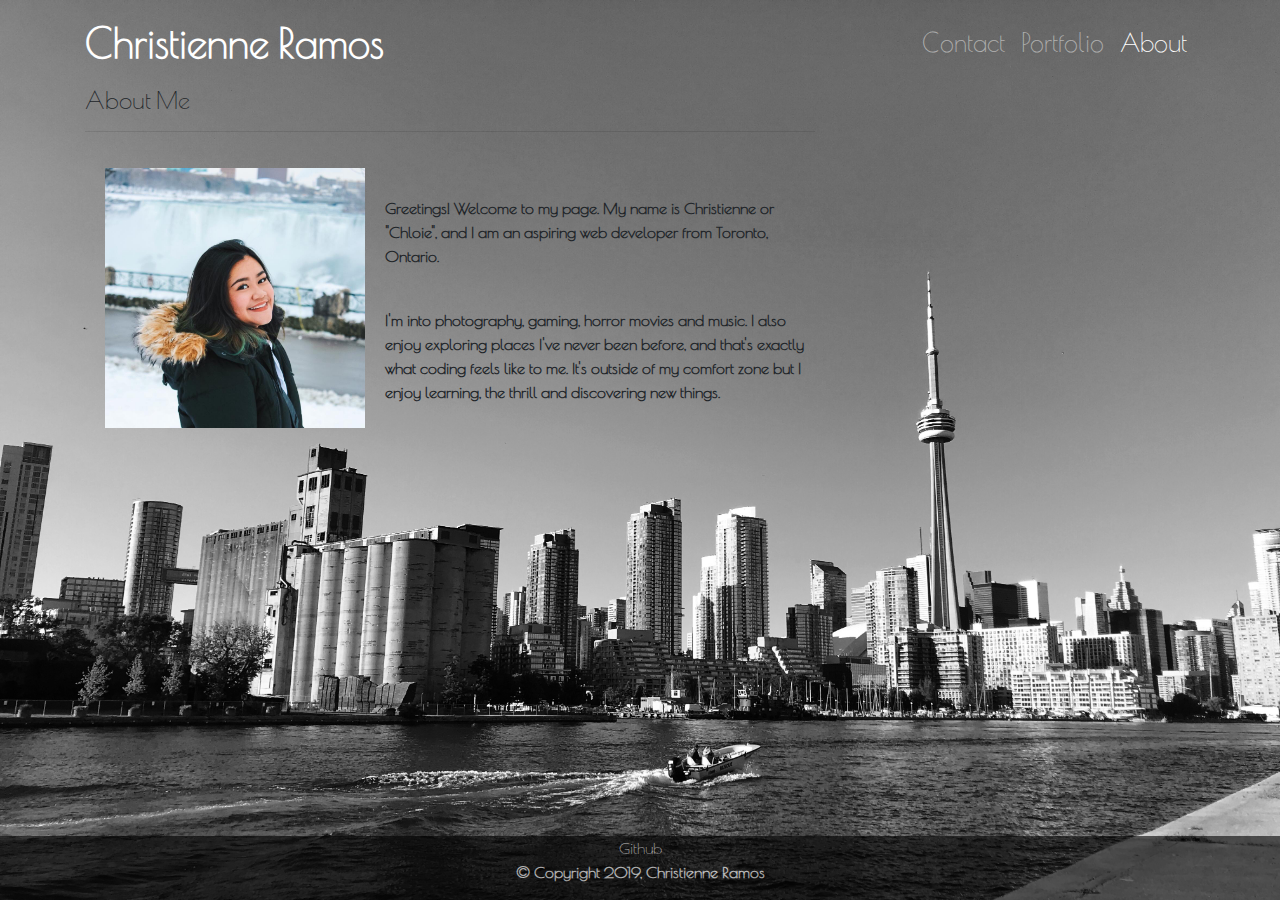
<file: index.html>
<!DOCTYPE html>
<html lang="en">
<head>
    <meta charset="UTF-8">
    <meta name="viewport" content="width=device-width, initial-scale=1.0">
    <meta http-equiv="X-UA-Compatible" content="ie=edge">
    <title>Portfolio</title>

    <!---Bootstrap Link--->

    <link rel="stylesheet" href="https://stackpath.bootstrapcdn.com/bootstrap/4.3.1/css/bootstrap.min.css">

    <!---CSS Stylesheet--->

    <link rel="stylesheet" href="assets/css/style.css">

    <!---Google Fonts--->

    <link rel="stylesheet" href="https://fonts.googleapis.com/css?family=Poiret+One">
    
</head>
<body>
        
    <nav class="navbar navbar-expand-lg navbar-dark bg-gradient-dark">
        <div class="container">
                <a class="navbar-brand" href="index.html" id="logo">Christienne Ramos</a>
                <button class="navbar-toggler" type="button" data-toggle="collapse" data-target="#navbarTogglerDemo01" aria-controls="navbarTogglerDemo01" aria-expanded="false" aria-label="Toggle navigation">
                <span class="navbar-toggler-icon"></span>
                </button>
                  
            <div class="collapse navbar-collapse" id="navbarTogglerDemo01">
                <ul class="navbar-nav ml-auto mt-2 mt-lg-0">
                    <li class="nav-item">
                        <a class="nav-link" href="contact.html">Contact</a>
                    </li>
                    <li class="nav-item">
                        <a class="nav-link" href="portfolio.html">Portfolio</a>
                    </li>
                    <li class="nav-item active">
                        <a class="nav-link" href="index.html">About</a>
                    </li>
                </ul>
            </div>   
        </div>      
    </nav>

    <main class="container">
        <section class="row">
          <div class="col-md-8">
            <article class="block">
              <h4 class="block-header">About Me</h4>
            <hr/>
              <img src="assets/images/IMG_0232.jpg" alt="" id="about-image" style = "width: 300px; height: 300px";>
              <br/>
              <br/>
              <p>Greetings! Welcome to my page. My name is Christienne or "Chloie", and I am an aspiring web developer
                 from Toronto, Ontario.
              </p>
              <br/>
              <p>I'm into photography, gaming, horror movies and music. I also enjoy exploring places I've never been 
                 before, and that's exactly what coding feels like to me. It's outside of my comfort zone but I enjoy
                 learning, the thrill and discovering new things. 
              </p>
            </article>
          </div>
        </section>
    </main>
      
    <div class="footer">
        <a href = "https://github.com/chloieeeramos" style = "color:white">Github</a><p>&copy; Copyright 2019, Christienne Ramos</p>
    </div>
    
</body>
</html>
</file>
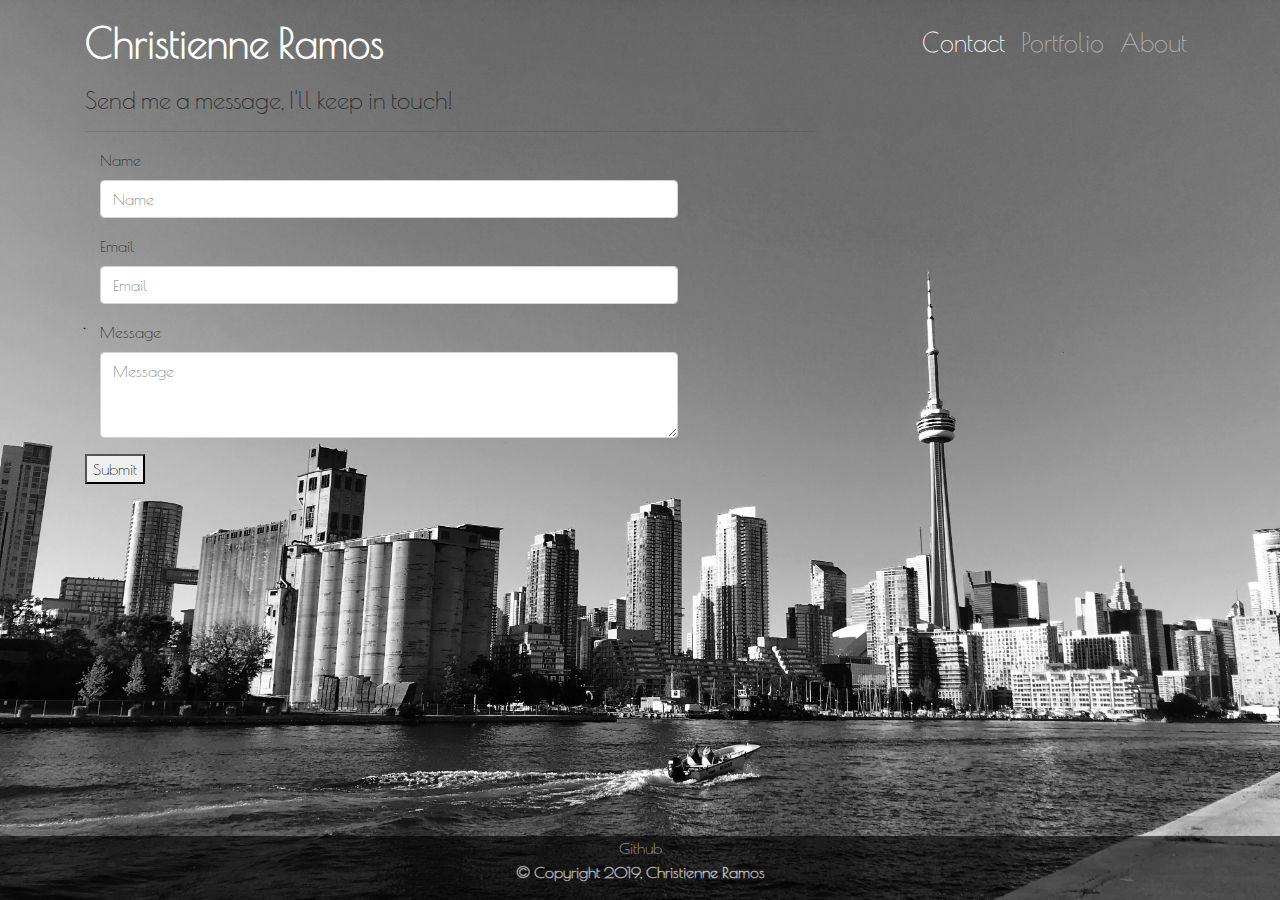
<file: contact.html>
<!DOCTYPE html>
<html lang="en">
<head>
    <meta charset="UTF-8">
    <meta name="viewport" content="width=device-width, initial-scale=1.0">
    <meta http-equiv="X-UA-Compatible" content="ie=edge">
    <title>Portfolio</title>

    <!---Bootstrap Link--->

    <link rel="stylesheet" href="https://stackpath.bootstrapcdn.com/bootstrap/4.3.1/css/bootstrap.min.css">

    <!---CSS Stylesheet--->

    <link rel="stylesheet" href="assets/css/style.css">

    <!---Google Fonts--->

    <link rel="stylesheet" href="https://fonts.googleapis.com/css?family=Poiret+One">
    
</head>
<body>
        <nav class="navbar navbar-expand-lg navbar-dark bg-gradient-dark">
                <div class="container">
                        <a class="navbar-brand" href="index.html" id="logo">Christienne Ramos</a>
                        <button class="navbar-toggler" type="button" data-toggle="collapse" data-target="#navbarTogglerDemo01" aria-controls="navbarTogglerDemo01" aria-expanded="false" aria-label="Toggle navigation">
                        <span class="navbar-toggler-icon"></span>
                        </button>
                          
                    <div class="collapse navbar-collapse" id="navbarTogglerDemo01">
                        <ul class="navbar-nav ml-auto mt-2 mt-lg-0">
                            <li class="nav-item">
                                <a class="nav-link active" href="contact.html">Contact</a>
                            </li>
                            <li class="nav-item">
                                <a class="nav-link" href="portfolio.html">Portfolio</a>
                            </li>
                            <li class="nav-item">
                                <a class="nav-link" href="index.html">About</a>
                            </li>
                        </ul>
                    </div>
                </div>      
        </nav>

        <main class="container">
            <section class="row">
                  <div class="col-md-8">
                    <form class="block form-horizontal">
                      <h4 class="block-header">Send me a message, I'll keep in touch!</h4>
                      <hr/>
                      <div class="form-group">
                        <label for="name" class="col-sm-2 control-label">Name</label>
                        <div class="col-sm-10">
                          <input type="email" class="form-control" id="name" placeholder="Name">
                        </div>
                      </div>
                      <div class="form-group">
                        <label for="email" class="col-sm-2 control-label">Email</label>
                        <div class="col-sm-10">
                          <input type="password" class="form-control" id="email" placeholder="Email">
                        </div>
                      </div>
                      <div class="form-group">
                        <label class="col-sm-2 control-label" for="msg">Message</label>
                        <div class="col-sm-10">
                          <textarea id="msg" class="form-control" rows="3" placeholder="Message"></textarea>
                        </div>
                      </div>
                      <button class="submit-btn">Submit</button>
                    </form>
                  </div>
            </section>
        </main>

        <div class="footer">
                <a href = "https://github.com/chloieeeramos" style = "color:white">Github</a><p>&copy; Copyright 2019, Christienne Ramos</p>
        </div>

</body>
</html>
</file>
<file: assets/css/style.css>
body {
    background-image: url("../images/IMG_7203.jpg");
    background-size: cover;
    background-repeat: no-repeat;
    font-family: "Poiret One";
}

.navbar-brand {
    font-size: 40px;
    font-weight: bold;
}

.navbar-nav {
    font-size: 25px;
}

img {
    float: left;
    border-radius: 10px;
    padding: 20px;
}

p {
    font-weight: bold;
}

.footer {
    position: fixed;
    left: 0;
    bottom: 0;
    width: 100%;
    background-color:black;
    color: white;
    text-align: center;
    opacity: 0.6;
}
</file>
